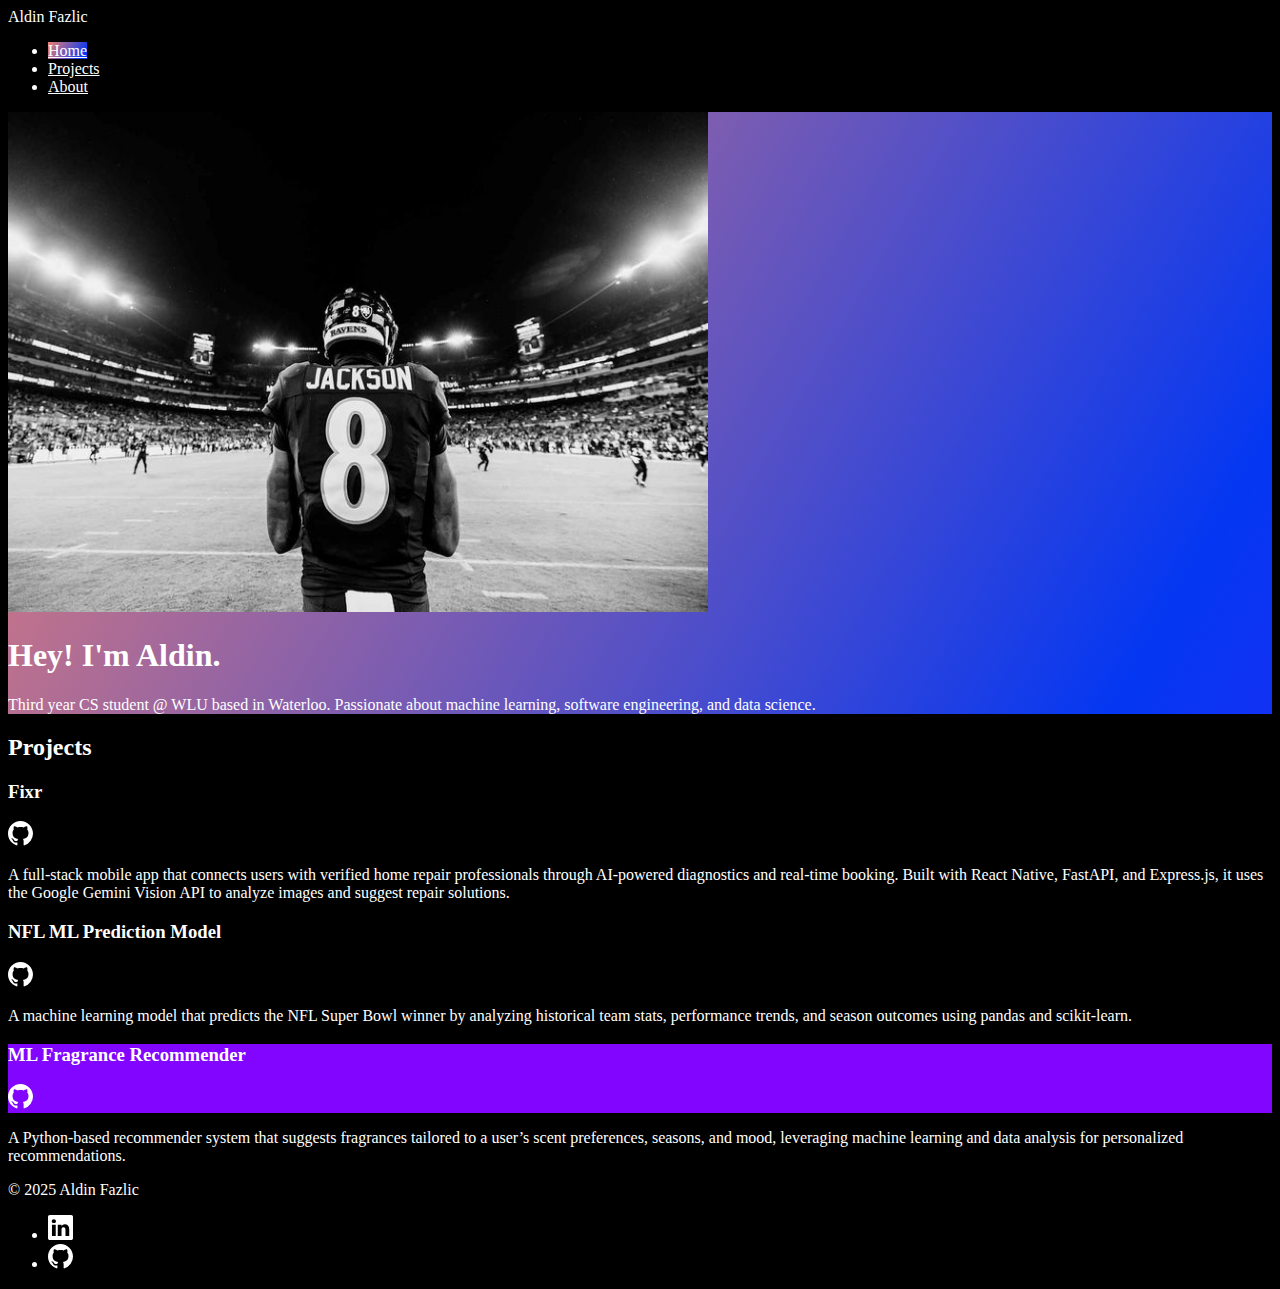
<file: index.html>
<!DOCTYPE html>
<html lang="en">
  <head>
    <meta charset="UTF-8" />
    <meta name="viewport" content="width=device-width, initial-scale=1.0" />
    <title>Aldin Fazlic</title>
    <link
      href="https://cdn.jsdelivr.net/npm/bootstrap@5.3.8/dist/css/bootstrap.min.css"
      rel="stylesheet"
      integrity="sha384-sRIl4kxILFvY47J16cr9ZwB07vP4J8+LH7qKQnuqkuIAvNWLzeN8tE5YBujZqJLB"
      crossorigin="anonymous"
    />
    <link rel="stylesheet" href="./styles.css" />
  </head>

  <body>
    <section id="header">
      <div class="container">
        <header class="d-flex flex-wrap justify-content-center g-5 py-3 mb-5">
          <a
            class="d-flex justify-content-start align-items-center mb-3 mb-md-0 me-md-auto link-body-emphasis"
          >
            <span class="fs-3 fst-italic corner">Aldin Fazlic</span>
          </a>
          <ul class="nav nav-pills">
            <li class="nav-item">
              <a
                href="#"
                class="nav-link active gradient-background"
                aria-current="page"
                >Home</a
              >
            </li>
            <li class="nav-item">
              <a href="#projects" class="nav-link text-light">Projects</a>
            </li>
            <li class="nav-item">
              <a href="#" class="nav-link text-light">About</a>
            </li>
          </ul>
        </header>
      </div>
    </section>

    <section id="hero">
      <div class="container gradient-background rounded-3">
        <div class="row flex-lg-row-reverse align-items-center g-5 pb-5 px-2">
          <div class="col-10 col-sm-8 col-lg-6">
            <img
              src="./images/lamar. Shawn Hubbard"
              class="d-block mx-lg-auto img-fluid rounded-3"
              alt="Bootstrap Themes"
              width="700"
              height="500"
              loading="lazy"
            />
          </div>
          <div class="col-lg-6">
            <h1 class="display-5 fw-bold lh-1 mb-3 text-light">
              Hey! I'm Aldin.
            </h1>
            <p class="lead">
              Third year CS student @ WLU based in Waterloo. Passionate about
              machine learning, software engineering, and data science.
            </p>
            <div class="d-grid gap-2 d-md-flex justify-content-md-start"></div>
          </div>
        </div>
      </div>
    </section>

    <section id="projects">
        <div class="container py-5">
            <h2 class="pb-2 border-bottom">Projects</h2>
            <div class="grid">
            <div class="my-4 rounded-3 bg-dark">
                <div class="p-4">
                    <div class="flex justify-between items-start mb-4">
                        <div class="d-flex justify-content-between align-items-center bg-success px-3 py-2 rounded-3">
                            <h3 class="text-white">
                                Fixr
                            </h3>
                            <a
                                class="text-body-secondary"
                                href="https://github.com/itsPedro231/Fixr-Spurhacks"
                                target="_blank"
                                aria-label="Github"
                                >
                                <svg
                                xmlns="http://www.w3.org/2000/svg"
                                width="25"
                                fill="currentColor"
                                class="bi bi-github"
                                viewBox="0 0 16 16"
                                >
                                <path
                                    d="M8 0C3.58 0 0 3.58 0 8c0 3.54 2.29 6.53 5.47 7.59.4.07.55-.17.55-.38 0-.19-.01-.82-.01-1.49-2.01.37-2.53-.49-2.69-.94-.09-.23-.48-.94-.82-1.13-.28-.15-.68-.52-.01-.53.63-.01 1.08.58 1.23.82.72 1.21 1.87.87 2.33.66.07-.52.28-.87.51-1.07-1.78-.2-3.64-.89-3.64-3.95 0-.87.31-1.59.82-2.15-.08-.2-.36-1.02.08-2.12 0 0 .67-.21 2.2.82.64-.18 1.32-.27 2-.27s1.36.09 2 .27c1.53-1.04 2.2-.82 2.2-.82.44 1.1.16 1.92.08 2.12.51.56.82 1.27.82 2.15 0 3.07-1.87 3.75-3.65 3.95.29.25.54.73.54 1.48 0 1.07-.01 1.93-.01 2.2 0 .21.15.46.55.38A8.01 8.01 0 0 0 16 8c0-4.42-3.58-8-8-8"
                                />
                                </svg>
                            </a>
                        </div>
                        
                        
                    </div>
                    <p class="fs-5 mb-3 px-3 text-white-50">
                        A full-stack mobile app that connects users with verified home repair 
                        professionals through AI-powered diagnostics and real-time booking. 
                        Built with React Native, FastAPI, and Express.js, it uses the 
                        Google Gemini Vision API to analyze images and suggest repair solutions.
                    </p>
                </div>
            </div>
            <div class="my-4 rounded-3 bg-dark">
                <div class="p-4">
                    <div class="flex justify-between items-start mb-4">
                        <div class="d-flex justify-content-between align-items-center bg-danger px-3 py-2 rounded-3">
                            <h3 class="text-white">
                                NFL ML Prediction Model
                            </h3>
                            <a
                                class="text-body-secondary"
                                href="https://github.com/aldinfaz/nfl-sb-model"
                                target="_blank"
                                aria-label="Github"
                                >
                                <svg
                                xmlns="http://www.w3.org/2000/svg"
                                width="25"
                                fill="currentColor"
                                class="bi bi-github"
                                viewBox="0 0 16 16"
                                >
                                <path
                                    d="M8 0C3.58 0 0 3.58 0 8c0 3.54 2.29 6.53 5.47 7.59.4.07.55-.17.55-.38 0-.19-.01-.82-.01-1.49-2.01.37-2.53-.49-2.69-.94-.09-.23-.48-.94-.82-1.13-.28-.15-.68-.52-.01-.53.63-.01 1.08.58 1.23.82.72 1.21 1.87.87 2.33.66.07-.52.28-.87.51-1.07-1.78-.2-3.64-.89-3.64-3.95 0-.87.31-1.59.82-2.15-.08-.2-.36-1.02.08-2.12 0 0 .67-.21 2.2.82.64-.18 1.32-.27 2-.27s1.36.09 2 .27c1.53-1.04 2.2-.82 2.2-.82.44 1.1.16 1.92.08 2.12.51.56.82 1.27.82 2.15 0 3.07-1.87 3.75-3.65 3.95.29.25.54.73.54 1.48 0 1.07-.01 1.93-.01 2.2 0 .21.15.46.55.38A8.01 8.01 0 0 0 16 8c0-4.42-3.58-8-8-8"
                                />
                                </svg>
                            </a>
                        </div>
                    </div>
                    <p class="fs-5 mb-3 px-3 text-white-50">
                        A machine learning model that predicts the NFL Super Bowl winner by analyzing 
                        historical team stats, performance trends, and season outcomes using pandas and scikit-learn.
                    </p>
                </div>
            </div>
            <div class="my-4 rounded-3 bg-dark">
                <div class="p-4">
                    <div class="flex justify-between items-start mb-4">
                        <div class="d-flex justify-content-between align-items-center bg-purple px-3 py-2 rounded-3">
                            <h3 class="text-white">
                                ML Fragrance Recommender
                            </h3>
                            <a
                                class="text-body-secondary"
                                href="https://github.com/aldinfaz/fragrance-recommender"
                                target="_blank"
                                aria-label="Github"
                                >
                                <svg
                                xmlns="http://www.w3.org/2000/svg"
                                width="25"
                                fill="currentColor"
                                class="bi bi-github"
                                viewBox="0 0 16 16"
                                >
                                <path
                                    d="M8 0C3.58 0 0 3.58 0 8c0 3.54 2.29 6.53 5.47 7.59.4.07.55-.17.55-.38 0-.19-.01-.82-.01-1.49-2.01.37-2.53-.49-2.69-.94-.09-.23-.48-.94-.82-1.13-.28-.15-.68-.52-.01-.53.63-.01 1.08.58 1.23.82.72 1.21 1.87.87 2.33.66.07-.52.28-.87.51-1.07-1.78-.2-3.64-.89-3.64-3.95 0-.87.31-1.59.82-2.15-.08-.2-.36-1.02.08-2.12 0 0 .67-.21 2.2.82.64-.18 1.32-.27 2-.27s1.36.09 2 .27c1.53-1.04 2.2-.82 2.2-.82.44 1.1.16 1.92.08 2.12.51.56.82 1.27.82 2.15 0 3.07-1.87 3.75-3.65 3.95.29.25.54.73.54 1.48 0 1.07-.01 1.93-.01 2.2 0 .21.15.46.55.38A8.01 8.01 0 0 0 16 8c0-4.42-3.58-8-8-8"
                                />
                                </svg>
                            </a>
                        </div>
                    </div>
                    <p class="fs-5 mb-3 text-white-50">
                        A Python-based recommender system that suggests fragrances tailored to a user’s scent preferences, 
                        seasons, and mood, leveraging machine learning and data analysis for personalized recommendations.
                    </p>
                </div>
            </div>
        </div>
    </section>

    <section id="footer">
      <div class="container">
        <footer
          class="d-flex flex-wrap justify-content-between align-items-center py-3 mt-4"
        >
          <div class="col-md-4 d-flex align-items-center">
            <a
              href="/"
              class="mb-3 me-2 mb-md-0 text-body-secondary text-decoration-none lh-1"
              aria-label="Bootstrap"
            >
            </a>
            <span class="mb-3 mb-md-0 text-white-50">© 2025 Aldin Fazlic</span>
          </div>
          <ul class="nav col-md-4 justify-content-end list-unstyled d-flex">
            <li class="ms-3">
              <a
                class="text-body-secondary"
                href="https://www.linkedin.com/in/aldin-fazlic-286550280/"
                target="_blank"
                aria-label="LinkedIn"
              >
                <svg
                  xmlns="http://www.w3.org/2000/svg"
                  width="25"
                  fill="currentColor"
                  class="bi bi-linkedin"
                  viewBox="0 0 16 16"
                >
                  <path
                    d="M0 1.146C0 .513.526 0 1.175 0h13.65C15.474 0 16 .513 16 1.146v13.708c0 .633-.526 1.146-1.175 1.146H1.175C.526 16 0 15.487 0 14.854zm4.943 12.248V6.169H2.542v7.225zm-1.2-8.212c.837 0 1.358-.554 1.358-1.248-.015-.709-.52-1.248-1.342-1.248S2.4 3.226 2.4 3.934c0 .694.521 1.248 1.327 1.248zm4.908 8.212V9.359c0-.216.016-.432.08-.586.173-.431.568-.878 1.232-.878.869 0 1.216.662 1.216 1.634v3.865h2.401V9.25c0-2.22-1.184-3.252-2.764-3.252-1.274 0-1.845.7-2.165 1.193v.025h-.016l.016-.025V6.169h-2.4c.03.678 0 7.225 0 7.225z"
                  />
                </svg>
              </a>
            </li>
            <li class="ms-3">
              <a
                class="text-body-secondary"
                href="https://github.com/aldinfaz"
                target="_blank"
                aria-label="Github"
              >
                <svg
                  xmlns="http://www.w3.org/2000/svg"
                  width="25"
                  fill="currentColor"
                  class="bi bi-github"
                  viewBox="0 0 16 16"
                >
                  <path
                    d="M8 0C3.58 0 0 3.58 0 8c0 3.54 2.29 6.53 5.47 7.59.4.07.55-.17.55-.38 0-.19-.01-.82-.01-1.49-2.01.37-2.53-.49-2.69-.94-.09-.23-.48-.94-.82-1.13-.28-.15-.68-.52-.01-.53.63-.01 1.08.58 1.23.82.72 1.21 1.87.87 2.33.66.07-.52.28-.87.51-1.07-1.78-.2-3.64-.89-3.64-3.95 0-.87.31-1.59.82-2.15-.08-.2-.36-1.02.08-2.12 0 0 .67-.21 2.2.82.64-.18 1.32-.27 2-.27s1.36.09 2 .27c1.53-1.04 2.2-.82 2.2-.82.44 1.1.16 1.92.08 2.12.51.56.82 1.27.82 2.15 0 3.07-1.87 3.75-3.65 3.95.29.25.54.73.54 1.48 0 1.07-.01 1.93-.01 2.2 0 .21.15.46.55.38A8.01 8.01 0 0 0 16 8c0-4.42-3.58-8-8-8"
                  />
                </svg>
              </a>
            </li>
          </ul>
        </footer>
      </div>
    </section>

    <script
      src="https://cdn.jsdelivr.net/npm/bootstrap@5.3.8/dist/js/bootstrap.bundle.min.js"
      integrity="sha384-FKyoEForCGlyvwx9Hj09JcYn3nv7wiPVlz7YYwJrWVcXK/BmnVDxM+D2scQbITxI"
      crossorigin="anonymous"
    ></script>
  </body>
</html>
</file>
<file: styles.css>
body{
    background-color: black;
}
div *{
    color: white;
}
.corner{
    font-family: 'Times New Roman', Times, serif;
}

.gradient-background {
    background: linear-gradient(300deg, #8206FF, #0437F2, #ef8172);
    background-size: 180% 180%;
    animation: gradient-animation 18s ease infinite;
  }
  
  @keyframes gradient-animation {
    0% {
      background-position: 0% 50%;
    }
    50% {
      background-position: 100% 50%;
    }
    100% {
      background-position: 0% 50%;
    }
  }

.bg-purple{
    background-color: #8206FF;
}
</file>
